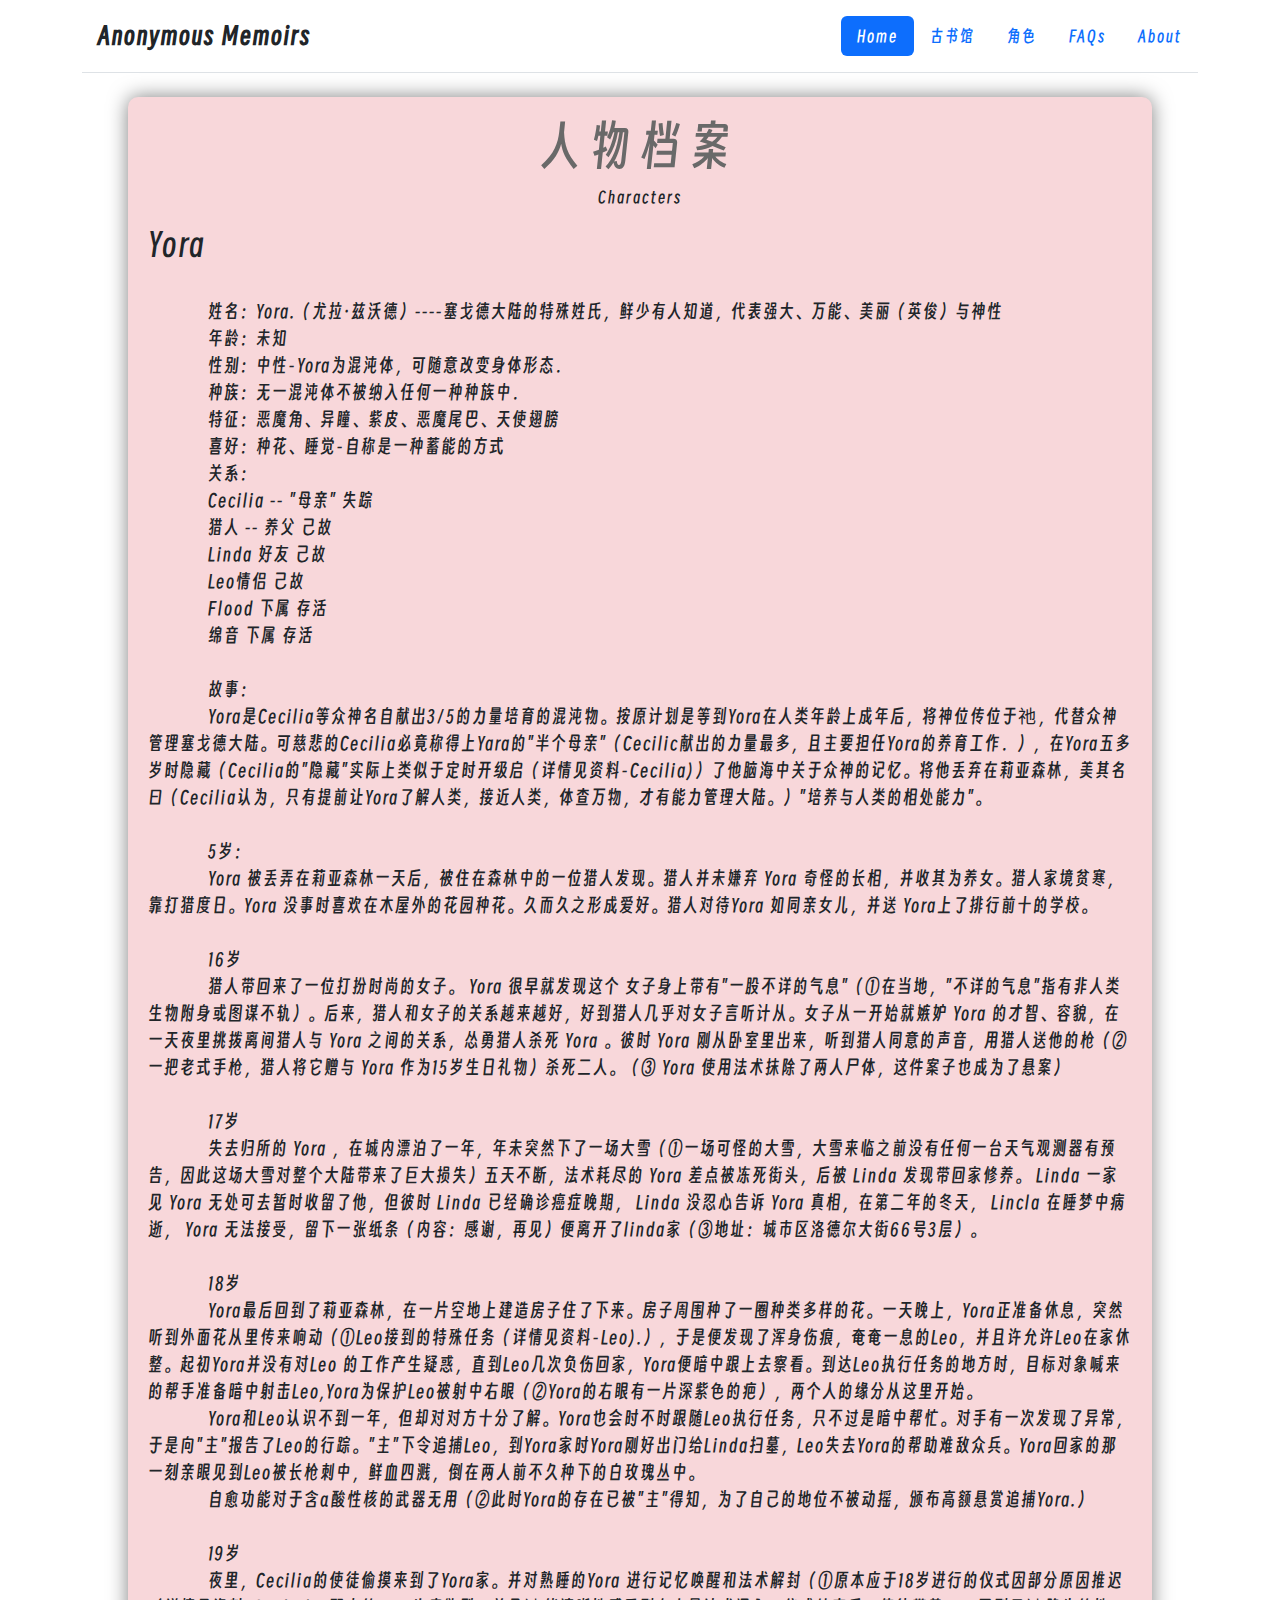
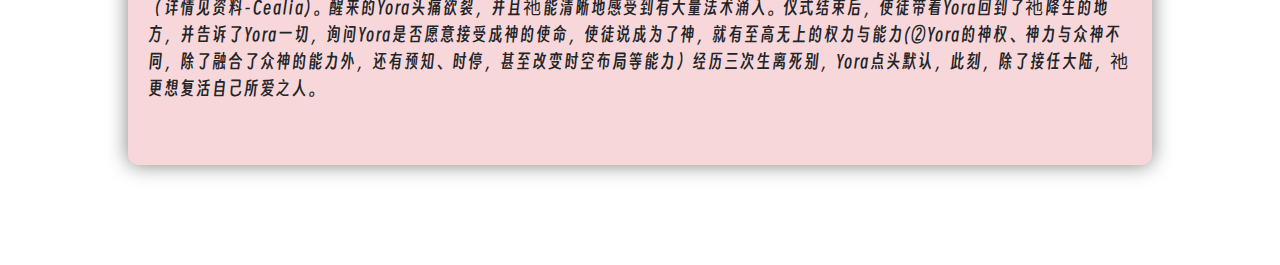
<file: Characters.html>
<!DOCTYPE html>
<html lang="zh-cn">

<!DOCTYPE html>
<html lang="zh-cn">

<head>
    <meta charset="UTF-8">
    <title>Anonymous Memoirs</title>

    <link type="text/css" rel="stylesheet" href="static/css/bootstrap.min.css">
    <link type="text/css" rel="stylesheet" href="static/css/style.css">
    <script src="static/js/bootstrap.bundle.min.js"></script>
</head>

<body>
<div class="container">
    <nav class="d-flex flex-wrap justify-content-center py-3 mb-4 border-bottom">
        <a href="" class="d-flex align-items-center mb-3 mb-md-0 me-md-auto text-dark text-decoration-none">
            <!--            <img height="70" src="static/Anonymous%20Memoirs.png" alt="Anonymous Memoirs">-->
            <span class="fs-4 fw-bold mx-3">Anonymous Memoirs</span>
        </a>

        <ul class="nav nav-pills my-auto">
            <li class="nav-item"><a href="/index.html" class="nav-link active" aria-current="page">Home</a></li>
            <li class="nav-item"><a href="/World.html" class="nav-link">古书馆</a></li>
            <li class="nav-item"><a href="/Characters.html" class="nav-link">角色</a></li>
            <li class="nav-item"><a href="#" class="nav-link">FAQs</a></li>
            <li class="nav-item"><a href="#" class="nav-link">About</a></li>
        </ul>
    </nav>
</div>

<main class="d-flex justify-content-center">
    <div class="text-holder">
        <h1 style="font-size: 50px; letter-spacing: 10px; color: #696969" class="text-center">人物档案</h1>
        <p class="text-center">Characters</p>
        <h2>Yora</h2>
        <p class="para">
            姓名：Yora.（尤拉·兹沃德）----塞戈德大陆的特殊姓氏，鲜少有人知道，代表强大、万能、美丽（英俊）与神性
            年龄：未知
            性别：中性﹣Yora为混沌体，可随意改变身体形态．
            种族：无一混沌体不被纳入任何一种种族中．
            特征：恶魔角、异瞳、紫皮、恶魔尾巴、天使翅膀
            喜好：种花、睡觉﹣自称是一种蓄能的方式
            关系：
            Cecilia -- "母亲" 失踪
            猎人 -- 养父 己故
            Linda 好友 己故
            Leo情侣 己故
            Flood 下属 存活
            绵音 下属 存活

            故事：
            Yora是Cecilia等众神名自献出3/5的力量培育的混沌物。按原计划是等到Yora在人类年龄上成年后，将神位传位于祂，代替众神管理塞戈德大陆。可慈悲的Cecilia必竟称得上Yara的"半个母亲"（Cecilic献出的力量最多，且主要担任Yora的养育工作．），在Yora五多岁时隐藏（Cecilia的"隐藏"实际上类似于定时开级启（详情见资料﹣Cecilia)）了他脑海中关于众神的记忆。将他丢弃在莉亚森林，美其名曰（Cecilia认为，只有提前让Yora了解人类，接近人类，体查万物，才有能力管理大陆。）"培养与人类的相处能力"。

            5岁：
            Yora 被丢弄在莉亚森林一天后，被住在森林中的一位猎人发现。猎人并未嫌弃 Yora 奇怪的长相，并收其为养女。猎人家境贫寒，靠打猎度日。Yora 没事时喜欢在木屋外的花园种花。久而久之形成爱好。猎人对待Yora 如同亲女儿，并送 Yora上了排行前十的学校。

            16岁
            猎人带回来了一位打扮时尚的女子。 Yora 很早就发现这个 女子身上带有"一股不详的气息"（①在当地，"不详的气息"指有非人类生物附身或图谋不轨）。后来，猎人和女子的关系越来越好，好到猎人几乎对女子言听计从。女子从一开始就嫉妒 Yora 的才智、容貌，在一天夜里挑拨离间猎人与 Yora 之间的关系，怂勇猎人杀死 Yora 。彼时 Yora 刚从卧室里出来，听到猎人同意的声音，用猎人送他的枪（②一把老式手枪，猎人将它赠与 Yora 作为15岁生日礼物）杀死二人。（③ Yora 使用法术抹除了两人尸体，这件案子也成为了悬案）

            17岁
            失去归所的 Yora ，在城内漂泊了一年，年未突然下了一场大雪（①一场可怪的大雪，大雪来临之前没有任何一台天气观测器有预告，因此这场大雪对整个大陆带来了巨大损失）五天不断，法术耗尽的 Yora 差点被冻死街头，后被 Linda 发现带回家修养。 Linda 一家见 Yora 无处可去暂时收留了他，但彼时 Linda 已经确诊癌症晚期， Linda 没忍心告诉 Yora 真相，在第二年的冬天， Lincla 在睡梦中病逝， Yora 无法接受，留下一张纸条（内容：感谢，再见）便离开了linda家（③地址：城市区洛德尔大街66号3层）。

            18岁
            Yora最后回到了莉亚森林，在一片空地上建造房子住了下来。房子周围种了一圈种类多样的花。一天晚上，Yora正准备休息，突然听到外面花从里传来响动（①Leo接到的特殊任务（详情见资料﹣Leo).），于是便发现了浑身伤痕，奄奄一息的Leo，并且许允许Leo在家休整。起初Yora并没有对Leo 的工作产生疑惑，直到Leo几次负伤回家，Yora便暗中跟上去察看。到达Leo执行任务的地方时，目标对象喊来的帮手准备暗中射击Leo,Yora为保护Leo被射中右眼（②Yora的右眼有一片深紫色的疤），两个人的缘分从这里开始。
            Yora和Leo认识不到一年，但却对对方十分了解。Yora也会时不时跟随Leo执行任务，只不过是暗中帮忙。对手有一次发现了异常，于是向"主"报告了Leo的行踪。"主"下令追捕Leo，到Yora家时Yora刚好出门给Linda扫墓，Leo失去Yora的帮助难敌众兵。Yora回家的那一刻亲眼见到Leo被长枪刺中，鲜血四溅，倒在两人前不久种下的白玫瑰丛中。
            自愈功能对于含α酸性核的武器无用（②此时Yora的存在已被"主"得知，为了自己的地位不被动摇，颁布高额悬赏追捕Yora.）

            19岁
            夜里，Cecilia的使徒偷摸来到了Yora家。并对熟睡的Yora 进行记忆唤醒和法术解封（①原本应于18岁进行的仪式因部分原因推迟（详情见资料﹣Cealia)。醒来的Yora头痛欲裂，并且祂能清晰地感受到有大量法术涌入。仪式结束后，使徒带着Yora回到了祂降生的地方，并告诉了Yora一切，询问Yora是否愿意接受成神的使命，使徒说成为了神，就有至高无上的权力与能力(②Yora的神权、神力与众神不同，除了融合了众神的能力外，还有预知、时停，甚至改变时空布局等能力）经历三次生离死别，Yora点头默认，此刻，除了接任大陆，祂更想复活自己所爱之人。
        </p>
    </div>
</main>
</body>

</html>
</file>
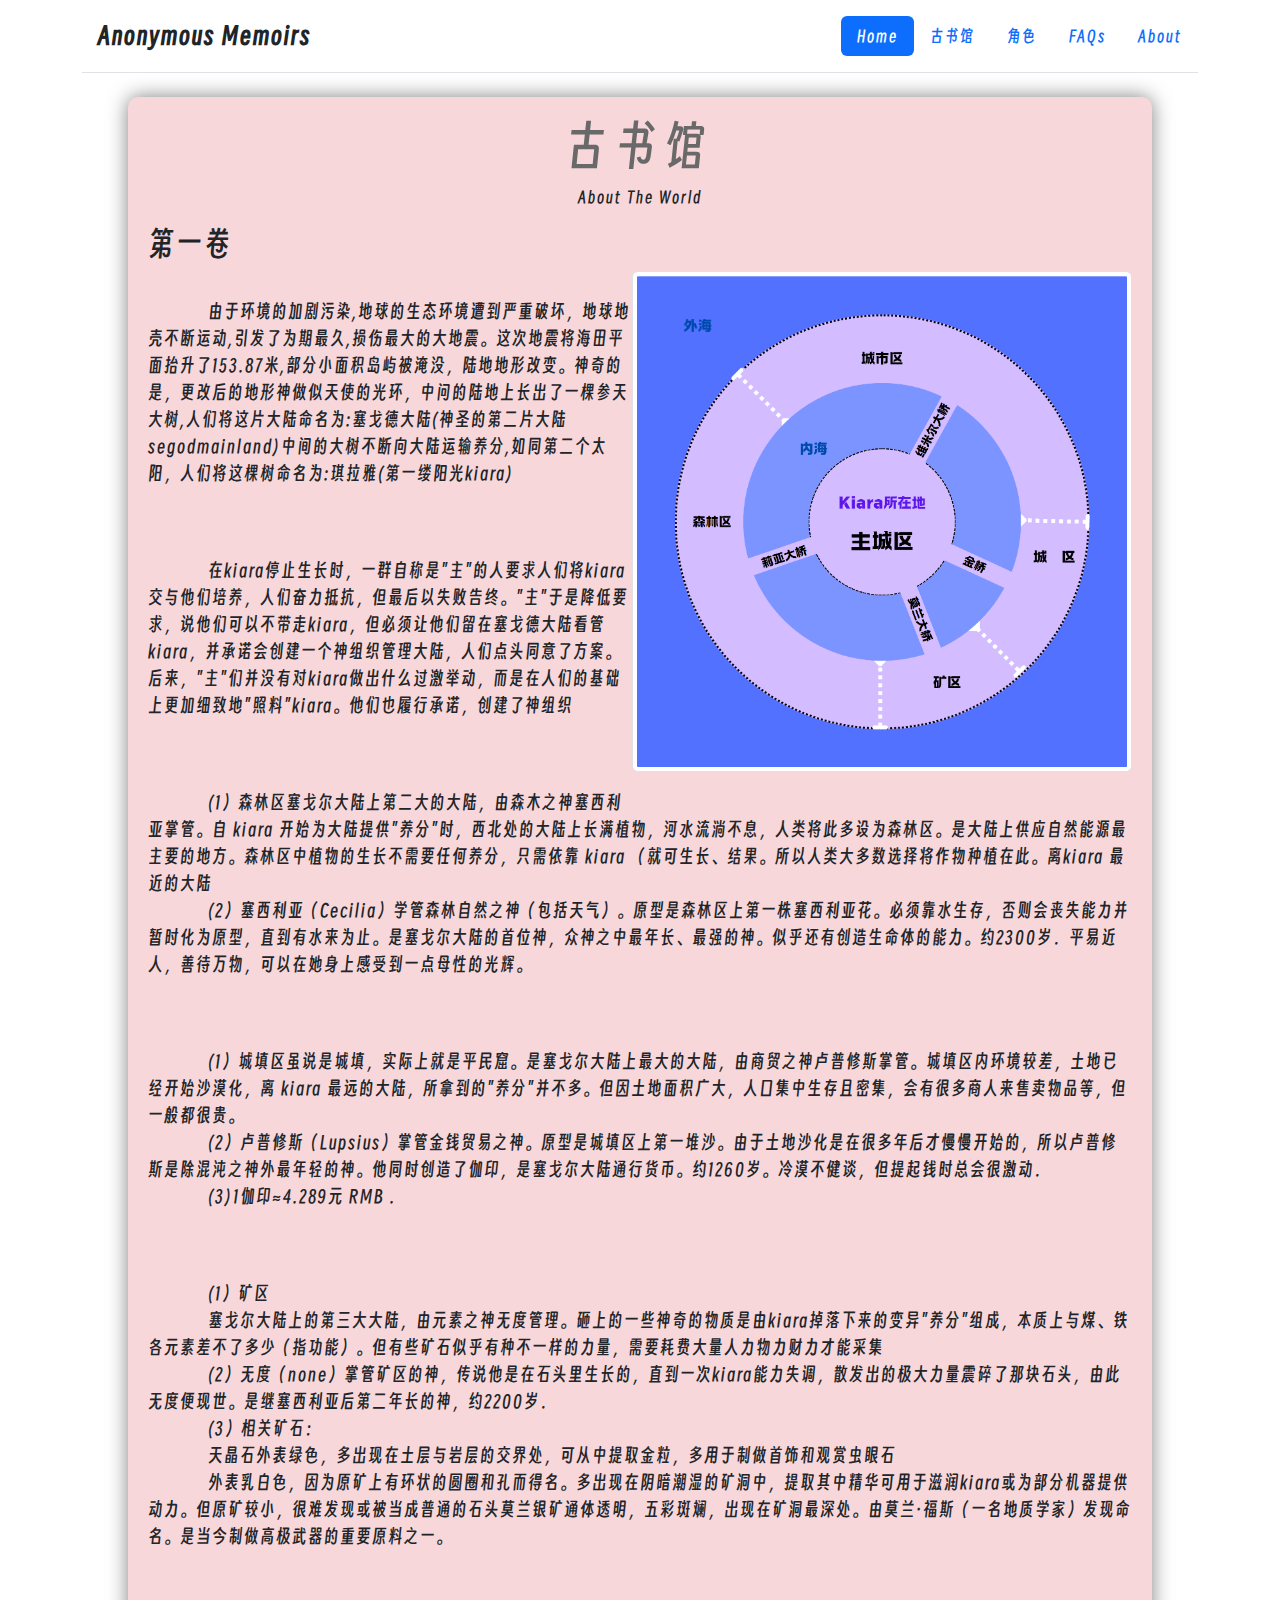
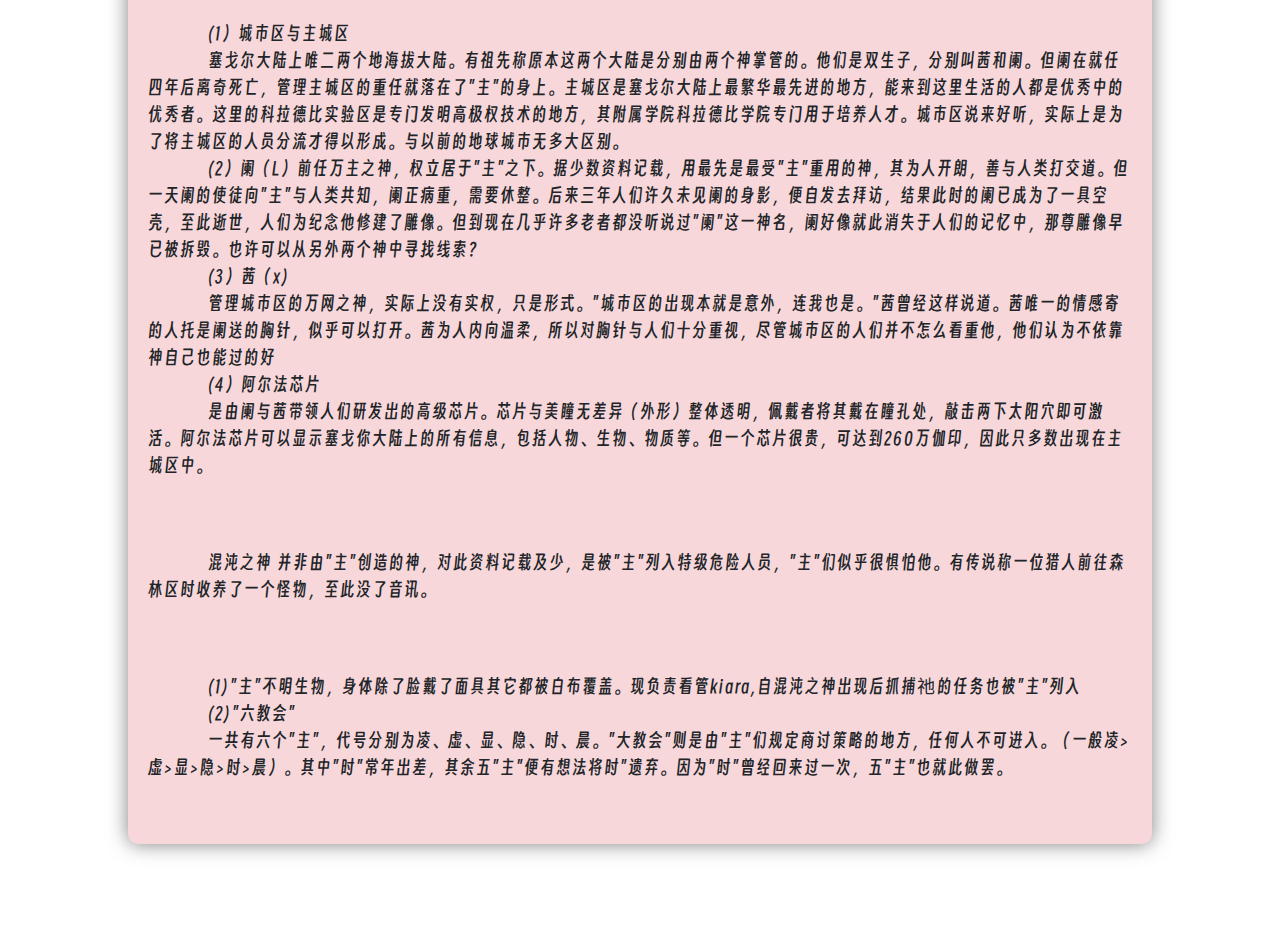
<file: World.html>
<!DOCTYPE html>
<html lang="zh-cn">

<head>
    <meta charset="UTF-8">
    <title>Anonymous Memoirs</title>

    <link type="text/css" rel="stylesheet" href="static/css/bootstrap.min.css">
    <link type="text/css" rel="stylesheet" href="static/css/style.css">
    <script src="static/js/bootstrap.bundle.min.js"></script>
</head>

<body>
<div class="container">
    <nav class="d-flex flex-wrap justify-content-center py-3 mb-4 border-bottom">
        <a href="" class="d-flex align-items-center mb-3 mb-md-0 me-md-auto text-dark text-decoration-none">
            <!--            <img height="70" src="static/Anonymous%20Memoirs.png" alt="Anonymous Memoirs">-->
            <span class="fs-4 fw-bold mx-3">Anonymous Memoirs</span>
        </a>

        <ul class="nav nav-pills my-auto">
            <li class="nav-item"><a href="/index.html" class="nav-link active" aria-current="page">Home</a></li>
            <li class="nav-item"><a href="/World.html" class="nav-link">古书馆</a></li>
            <li class="nav-item"><a href="/Characters.html" class="nav-link">角色</a></li>
            <li class="nav-item"><a href="#" class="nav-link">FAQs</a></li>
            <li class="nav-item"><a href="#" class="nav-link">About</a></li>
        </ul>
    </nav>
</div>

<main class="d-flex justify-content-center">
    <div class="text-holder">
        <h1 style="font-size: 50px; letter-spacing: 10px; color: #696969" class="text-center">古书馆</h1>
        <p class="text-center">About The World</p>
        <h2>第一卷</h2>

        <div class="float-end">
            <img class="img-thumbnail" src="static/img/img.png" alt="img" width="500" height="500">
            <p style="color: #ffffff00" class="text-end">像游泳圈...?</p >
        </div>
        <p class="para">
            由于环境的加剧污染,地球的生态环境遭到严重破坏，地球地壳不断运动,引发了为期最久,损伤最大的大地震。这次地震将海田平面抬升了153.87米,部分小面积岛屿被淹没，陆地地形改变。神奇的是，更改后的地形神做似天使的光环，中问的陆地上长出了一棵参天大树,人们将这片大陆命名为:塞戈德大陆(神圣的第二片大陆 segodmainland)中间的大树不断向大陆运输养分,如同第二个太阳，人们将这棵树命名为:琪拉雅(第一缕阳光kiara)
        </p>

        <p class="para">
            在kiara停止生长时，一群自称是"主"的人要求人们将kiara交与他们培养，人们奋力抵抗，但最后以失败告终。"主"于是降低要求，说他们可以不带走kiara，但必须让他们留在塞戈德大陆看管kiara，并承诺会创建一个神组织管理大陆，人们点头同意了方案。后来，"主"们并没有对kiara做出什么过激举动，而是在人们的基础上更加细致地"照料"kiara。他们也履行承诺，创建了神组织
        </p>

        <p class="para">
            (1）森林区塞戈尔大陆上第二大的大陆，由森木之神塞西利亚掌管。自 kiara 开始为大陆提供"养分"时，西北处的大陆上长满植物，河水流淌不息，人类将此多设为森林区。是大陆上供应自然能源最主要的地方。森林区中植物的生长不需要任何养分，只需依靠 kiara （就可生长、结果。所以人类大多数选择将作物种植在此。离kiara 最近的大陆
            (2）塞西利亚（Cecilia）学管森林自然之神（包括天气）。原型是森林区上第一株塞西利亚花。必须靠水生存，否则会丧失能力并暂时化为原型，直到有水来为止。是塞戈尔大陆的首位神，众神之中最年长、最强的神。似乎还有创造生命体的能力。约2300岁．平易近人，善待万物，可以在她身上感受到一点母性的光辉。
        </p>

        <p class="para">
            (1）城填区虽说是城填，实际上就是平民窟。是塞戈尔大陆上最大的大陆，由商贸之神卢普修斯掌管。城填区内环境较差，土地已经开始沙漠化，离 kiara 最远的大陆，所拿到的"养分"并不多。但因土地面积广大，人口集中生存且密集，会有很多商人来售卖物品等，但一般都很贵。
            (2）卢普修斯（Lupsius）掌管金钱贸易之神。原型是城填区上第一堆沙。由于土地沙化是在很多年后才慢慢开始的，所以卢普修斯是除混沌之神外最年轻的神。他同时创造了伽印，是塞戈尔大陆通行货币。约1260岁。冷漠不健谈，但提起钱时总会很激动．
            (3)1伽印≈4.289元 RMB .
        </p>

        <p class="para">
            (1）矿区
            塞戈尔大陆上的第三大大陆，由元素之神无度管理。砸上的一些神奇的物质是由kiara掉落下来的变异"养分"组成，本质上与煤、铁各元素差不了多少（指功能）。但有些矿石似乎有种不一样的力量，需要耗费大量人力物力财力才能采集
            (2）无度（none）掌管矿区的神，传说他是在石头里生长的，直到一次kiara能力失调，散发出的极大力量震碎了那块石头，由此无度便现世。是继塞西利亚后第二年长的神，约2200岁．
            (3）相关矿石：
            天晶石外表绿色，多出现在土层与岩层的交界处，可从中提取金粒，多用于制做首饰和观赏虫眼石
            外表乳白色，因为原矿上有环状的圆圈和孔而得名。多出现在阴暗潮湿的矿洞中，提取其中精华可用于滋润kiara或为部分机器提供动力。但原矿较小，很难发现或被当成普通的石头莫兰银矿通体透明，五彩斑斓，出现在矿洞最深处。由莫兰·福斯（一名地质学家）发现命名。是当今制做高极武器的重要原料之一。
        </p>

        <p class="para">
            (1）城市区与主城区
            塞戈尔大陆上唯二两个地海拔大陆。有祖先称原本这两个大陆是分别由两个神掌管的。他们是双生子，分别叫茜和阑。但阑在就任四年后离奇死亡，管理主城区的重任就落在了"主"的身上。主城区是塞戈尔大陆上最繁华最先进的地方，能来到这里生活的人都是优秀中的优秀者。这里的科拉德比实验区是专门发明高极权技术的地方，其附属学院科拉德比学院专门用于培养人才。城市区说来好听，实际上是为了将主城区的人员分流才得以形成。与以前的地球城市无多大区别。
            (2）阑（L）前任万主之神，权立居于"主"之下。据少数资料记载，用最先是最受"主"重用的神，其为人开朗，善与人类打交道。但一天阑的使徒向"主"与人类共知，阑正病重，需要休整。后来三年人们许久未见阑的身影，便自发去拜访，结果此时的阑已成为了一具空壳，至此逝世，人们为纪念他修建了雕像。但到现在几乎许多老者都没听说过"阑"这一神名，阑好像就此消失于人们的记忆中，那尊雕像早已被拆毁。也许可以从另外两个神中寻找线索？
            (3）茜（x)
            管理城市区的万网之神，实际上没有实权，只是形式。"城市区的出现本就是意外，连我也是。"茜曾经这样说道。茜唯一的情感寄的人托是阑送的胸针，似乎可以打开。茜为人内向温柔，所以对胸针与人们十分重视，尽管城市区的人们并不怎么看重他，他们认为不依靠神自己也能过的好
            (4）阿尔法芯片
            是由阑与茜带领人们研发出的高级芯片。芯片与美瞳无差异（外形）整体透明，佩戴者将其戴在瞳孔处，敲击两下太阳穴即可激活。阿尔法芯片可以显示塞戈你大陆上的所有信息，包括人物、生物、物质等。但一个芯片很贵，可达到260万伽印，因此只多数出现在主城区中。
        </p>

        <p class="para">
            混沌之神 并非由"主"创造的神，对此资料记载及少，是被"主"列入特级危险人员，"主"们似乎很惧怕他。有传说称一位猎人前往森林区时收养了一个怪物，至此没了音讯。
        </p>

        <p class="para">
            (1)"主"不明生物，身体除了脸戴了面具其它都被白布覆盖。现负责看管kiara,自混沌之神出现后抓捕祂的任务也被"主"列入
            (2)"六教会"
            一共有六个"主"，代号分别为凌、虚、显、隐、时、晨。"大教会"则是由"主"们规定商讨策略的地方，任何人不可进入。（一般凌>虚>显>隐>时>晨）。其中"时"常年出差，其余五"主"便有想法将时"遗弃。因为"时"曾经回来过一次，五"主"也就此做罢。
        </p>
        </div>
</main>
</body>

</html>
</file>
<file: static/css/style.css>
@font-face {
    font-family: 'SmileySans';
    src: url("../font/SmileySans-Oblique.otf.woff2") format('woff2');
}

body {
    font-family: 'SmileySans', sans-serif;
    letter-spacing: 2px;
}

.text-holder {
    background: #f8d7da;
    width: 80%;
    padding: 20px;
    border-radius: 10px;
    box-shadow: 0 0 20px rgba(0, 0, 0, 0.5);
    margin-bottom: 100px;
}

.para {
    white-space: pre-wrap;
    font-size: large;
}
</file>
